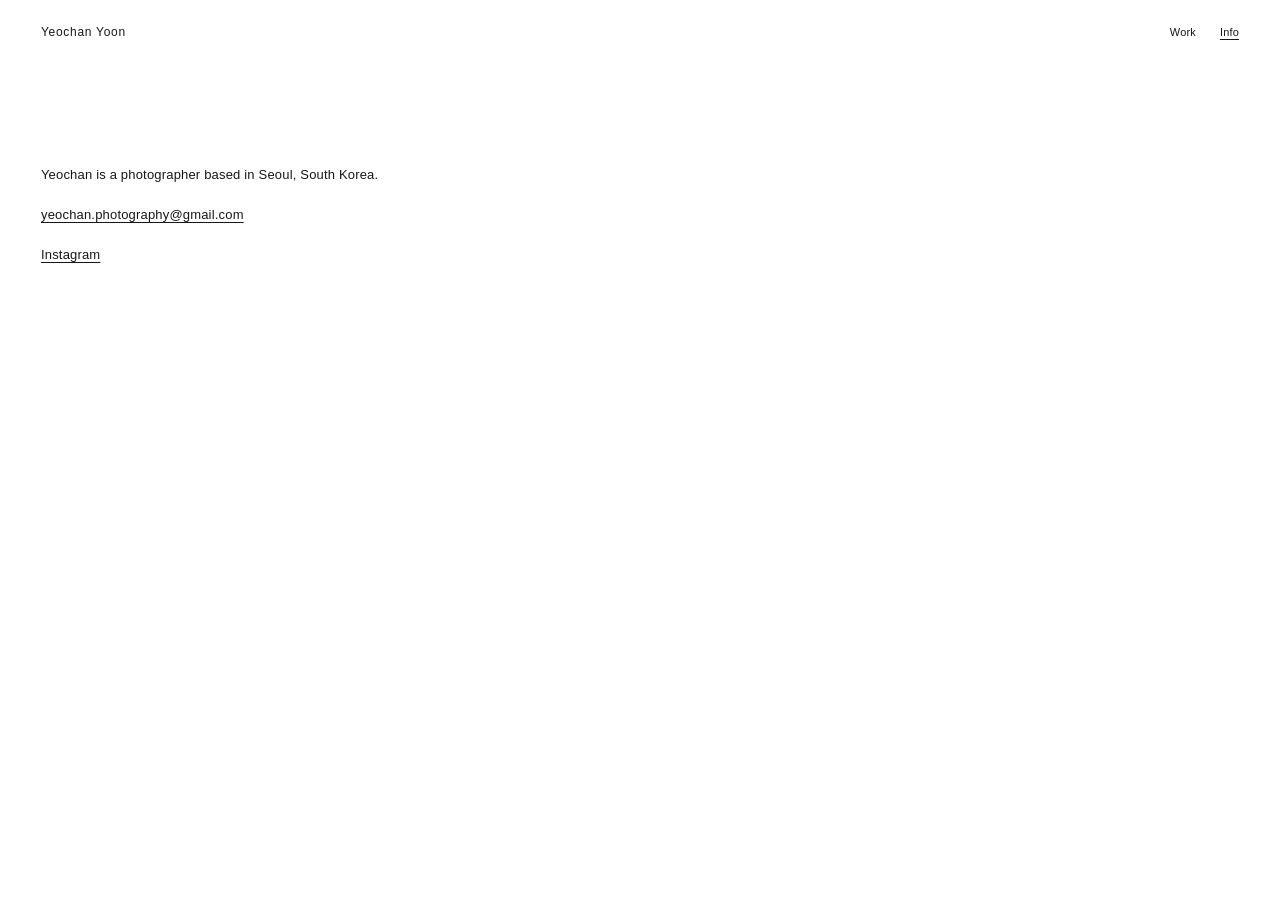
<file: info.html>
<!doctype html>
<html lang="en">
<head>
  <meta charset="utf-8">
  <meta name="viewport" content="width=device-width, initial-scale=1">
  <meta name="description" content="Information and contact for photographer Yeochan.">
  <title>Info — Yeochan</title>
  <link rel="stylesheet" href="style.css">
  <script src="site-config.js" defer></script>
</head>
<body>
  <header class="site-header">
    <a class="wordmark" href="index.html">Yeochan Yoon</a>
    <nav aria-label="Main navigation">
      <a href="work.html">Work</a>
      <a class="active" href="info.html">Info</a>
    </nav>
  </header>

  <main class="info-main">
    <p>Yeochan is a photographer based in Seoul, South Korea.</p>
    <p><a href="mailto:your-email@example.com">yeochan.photography@gmail.com</a></p>
    <p><a href="https://www.instagram.com/yeochanyoon" target="_blank" rel="noreferrer">Instagram</a></p>
  </main>

  <footer class="site-footer">
    <!-- <span>Seoul, South Korea</span>
    <span>© <span id="year"></span> Yeochan</span> -->
  </footer>
</body>
</html>
</file>
<file: style.css>
:root {
  color-scheme: light;
  --page-bg: #fff;
  --text: #171717;
  --muted: #777;
  --page-gutter: clamp(18px, 3.2vw, 48px);
}

* { box-sizing: border-box; }

html, body {
  margin: 0;
  min-height: 100%;
  background: var(--page-bg);
  color: var(--text);
}

body {
  min-height: 100vh;
  display: flex;
  flex-direction: column;
  padding: 0 var(--page-gutter);
  font-family: Arial, Helvetica, sans-serif;
  font-size: 12px;
  font-weight: 400;
  letter-spacing: .015em;
}

a {
  color: inherit;
  text-decoration: none;
}

a:hover { opacity: .55; }

.site-header {
  width: 100%;
  display: flex;
  align-items: center;
  justify-content: space-between;
  padding: 25px 0;
  flex: 0 0 auto;
}

.wordmark {
  font-size: 12px;
  letter-spacing: .06em;
}

.site-header nav {
  display: flex;
  gap: 24px;
}

.site-header nav a { font-size: 11px; }
.site-header nav a.active { text-decoration: underline; text-underline-offset: 3px; }

.home-main {
  flex: 1;
  display: flex;
  align-items: center;
  justify-content: center;
  min-height: 0;
  padding: 20px 0 35px;
}

.home-image-wrap {
  width: min(80vw, 700px);
  height: min(80vw, 700px);

  max-height: calc(100vh - 160px);
  aspect-ratio: 1 / 1;

  flex-shrink: 0;

  display: flex;
  align-items: center;
  justify-content: center;

  border: 1px solid red;
  box-sizing: border-box;
}

.home-image {
  width: 100%;
  height: 100%;

  max-width: 700px;
  max-height: calc(100vh - 160px);

  object-fit: contain;
  object-position: center;
  display:block;

}

.work-main {
  width: 100%;
  flex: 1;
  padding: 24px 0 55px;
}

.work-grid {
  display: grid;
  grid-template-columns: repeat(auto-fill, minmax(250px, 500px));
  column-gap: 20px;
  row-gap: 34px;
  justify-content: center;
}

.work-item {
  display: grid;
  min-width: 0;
}

.work-item img {
  width: 100%;
  aspect-ratio: 1/1;
  object-fit: contain;
  display: block;
}

.image-error {
  color: var(--muted);
  line-height: 1.6;
  text-align: center;
  margin: 70px auto;
}

.image-error code {
  font-size: 11px;
  color: var(--text);
}

.info-main {
  flex: 1;
  max-width: 440px;
  padding: 100px 0 60px;
  font-size: 13px;
  line-height: 1.7;
}

.info-main p { margin: 0 0 18px; }
.info-main a { text-decoration: underline; text-underline-offset: 3px; }

.site-footer {
  display: flex;
  justify-content: space-between;
  padding: 18px 0 24px;
  color: var(--muted);
  font-size: 10px;
  flex: 0 0 auto;
}

@media (max-width: 800px) {
  .work-grid { grid-template-columns: repeat(2, minmax(0, 1fr)); }
}

@media (max-width: 520px) {
  body { font-size: 11px; }
  .site-header { padding: 20px 0; }
  .site-header nav { gap: 18px; }
  .home-main { padding: 15px 0 25px; }
  .home-image { max-width: 100%; max-height: calc(100vh - 125px); }
  .work-main { padding-top: 15px; }
  .work-grid { column-gap: 8px; row-gap: 20px; }
  .info-main { padding-top: 70px; }
}

/* lightbox functionality */

/* Lightbox background */
.lightbox {
  display: none;
  position: fixed;
  inset: 0;
  z-index: 9999;
  background: rgba(0, 0, 0, 0.75);
  align-items: center;
  justify-content: center;
  cursor: zoom-out;
}

/* Show lightbox */
.lightbox.active {
  display: flex;
}

/* Enlarged image */
.lightbox img {
  max-width: 90vw;
  max-height: 90vh;
  width: auto;
  height: auto;
  object-fit: contain;
}

/* Close button */
.lightbox-close {
  position: absolute;
  top: 20px;
  right: 30px;
  color: white;
  font-size: 32px;
  cursor: pointer;
}

.lightbox-prev,
.lightbox-next {
  position: absolute;
  top: 50%;
  transform: translateY(-50%);

  background: transparent;
  border: none;

  color: white;
  font-size: 32px;

  padding: 20px;
  cursor: pointer;

  z-index: 10000;
}

.lightbox-prev {
  left: 20px;
}

.lightbox-next {
  right: 20px;
}

/* mobile */
@media (max-width: 600px) {
  .lightbox-prev {
    left: 5px;
  }

  .lightbox-next {
    right: 5px;
  }

  .lightbox-prev,
  .lightbox-next {
    font-size: 24px;
    padding: 10px;
  }
}
</file>
